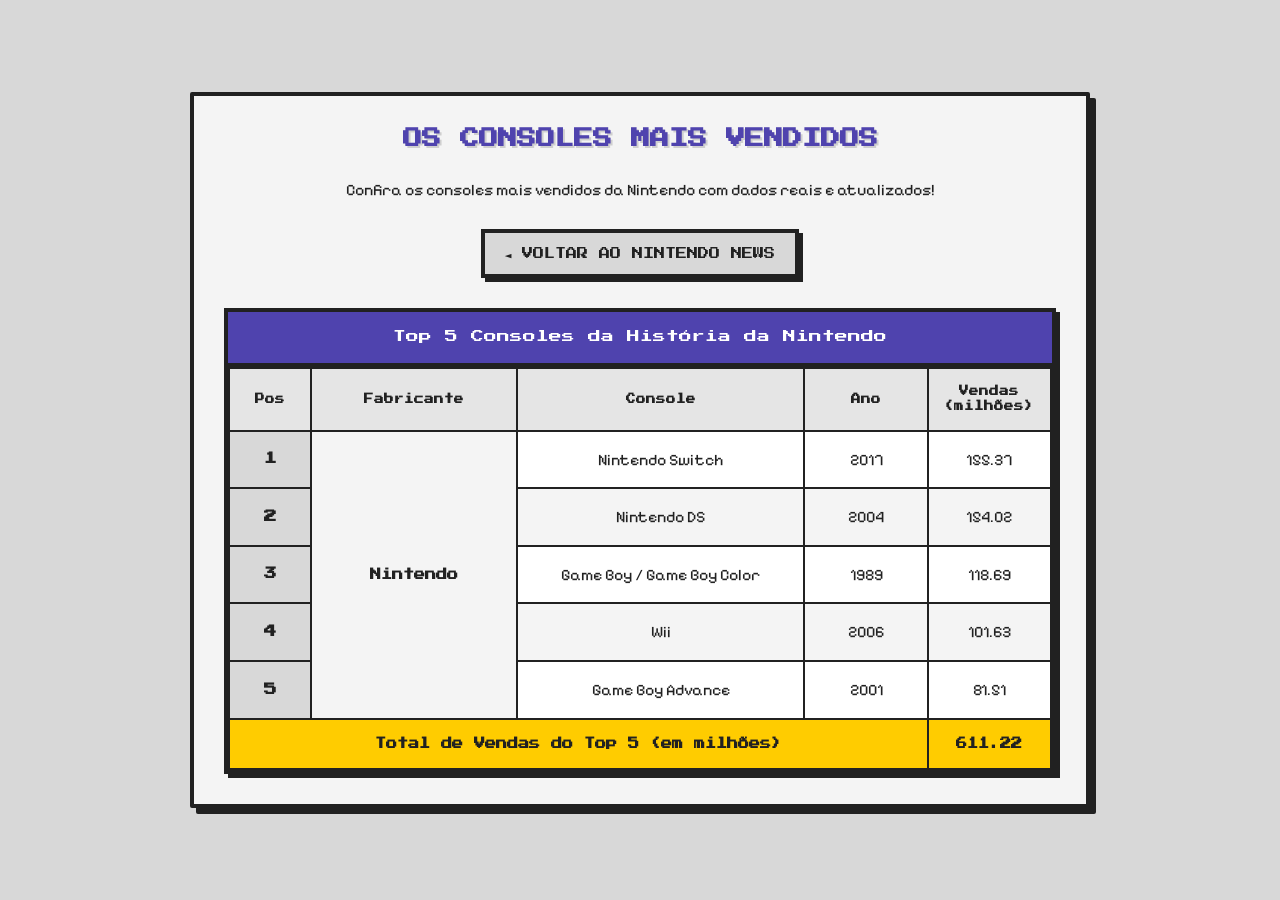
<file: pages/consoles-mais-vendidos.html>
<!doctype html>
<html lang="pt-BR">
  <head>
    <meta charset="UTF-8" />
    <meta name="viewport" content="width=device-width, initial-scale=1.0" />
    <title>Consoles Mais Vendidos - Nintendo News</title>
    <link rel="shortcut icon" href="../favicon.ico" type="image/x-icon" />
    <link rel="stylesheet" href="../css/style.css" />
  </head>
  <body>
    <main class="focused-layout">
      <div class="retro-card table-card">
        <div class="table-header is-center" style="flex-direction: column">
          <h1 class="retro-title text-primary">Os Consoles Mais Vendidos</h1>
          <p>Confira os consoles mais vendidos da Nintendo com dados reais e atualizados!</p>
          <br />
          <a href="../index.html" class="btn-retro">◄ Voltar ao Nintendo News</a>
        </div>

        <div class="table-responsive">
          <table class="retro-table">
            <caption>Top 5 Consoles da História da Nintendo</caption>

            <colgroup>
              <col span="1" style="width: 10%" />
              <col span="1" style="width: 25%" />
              <col span="1" style="width: 35%" />
              <col span="1" style="width: 15%" />
              <col span="1" style="width: 15%" />
            </colgroup>

            <thead>
              <tr>
                <th scope="col">Pos</th>
                <th scope="col">Fabricante</th>
                <th scope="col">Console</th>
                <th scope="col">Ano</th>
                <th scope="col">Vendas (milhões)</th>
              </tr>
            </thead>

            <tbody>
              <tr>
                <th scope="row">1</th>
                <td
                  rowspan="5"
                  style="
                    font-weight: bold;
                    font-family: &quot;Press Start 2P&quot;, monospace;
                    font-size: 0.7rem;
                    background-color: var(--snes-card-bg);
                  "
                >
                  Nintendo
                </td>
                <td>Nintendo Switch</td>
                <td>2017</td>
                <td>155.37</td>
              </tr>
              <tr>
                <th scope="row">2</th>
                <td>Nintendo DS</td>
                <td>2004</td>
                <td>154.02</td>
              </tr>
              <tr>
                <th scope="row">3</th>
                <td>Game Boy / Game Boy Color</td>
                <td>1989</td>
                <td>118.69</td>
              </tr>
              <tr>
                <th scope="row">4</th>
                <td>Wii</td>
                <td>2006</td>
                <td>101.63</td>
              </tr>
              <tr>
                <th scope="row">5</th>
                <td>Game Boy Advance</td>
                <td>2001</td>
                <td>81.51</td>
              </tr>
            </tbody>

            <tfoot>
              <tr>
                <th scope="row" colspan="4">Total de Vendas do Top 5 (em milhões)</th>
                <td>611.22</td>
              </tr>
            </tfoot>
          </table>
        </div>
      </div>
    </main>
  </body>
</html>
</file>
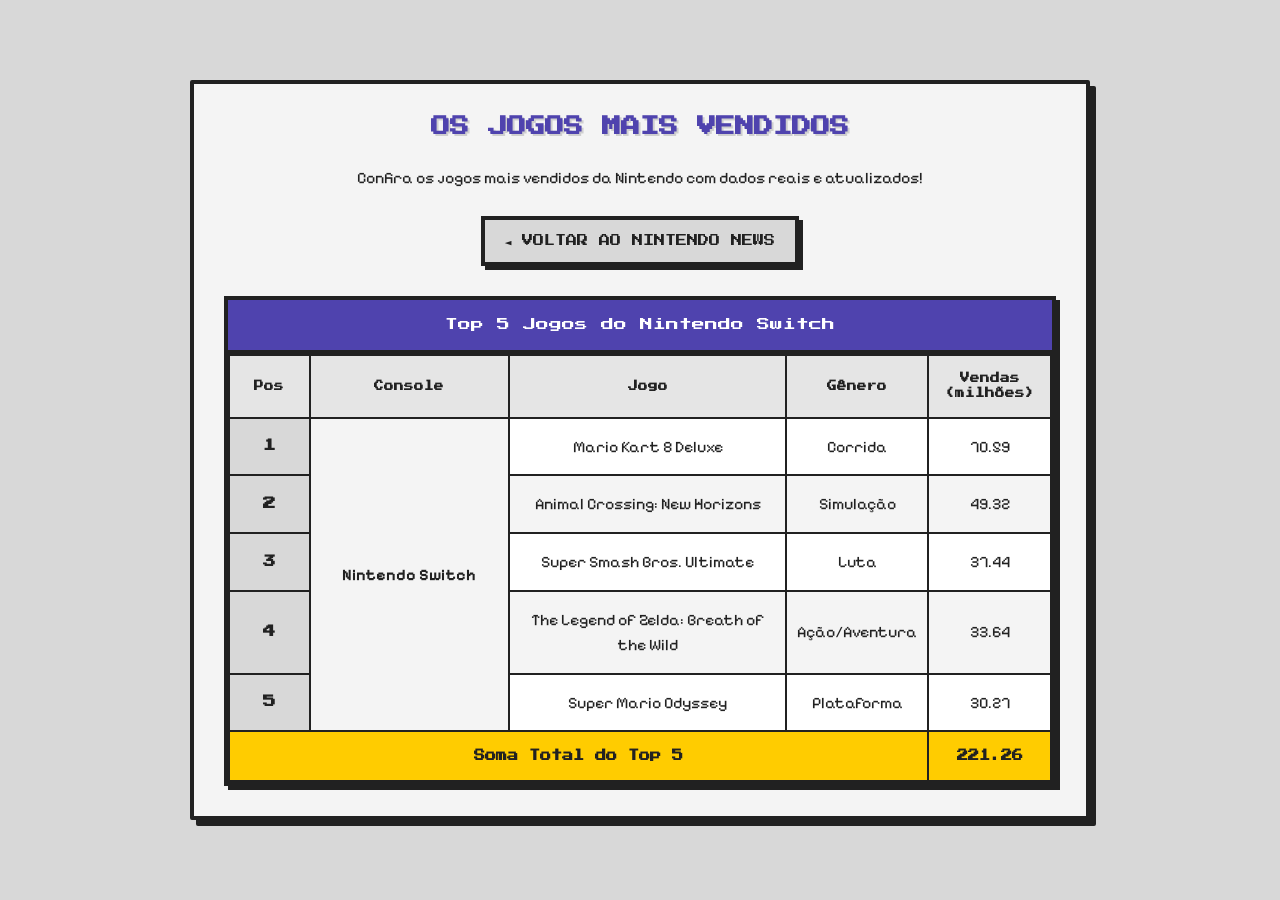
<file: pages/jogos-mais-vendidos.html>
<!doctype html>
<html lang="pt-BR">
  <head>
    <meta charset="UTF-8" />
    <meta name="viewport" content="width=device-width, initial-scale=1.0" />
    <title>Jogos Mais Vendidos - Nintendo News</title>
    <link rel="shortcut icon" href="../favicon.ico" type="image/x-icon" />
    <link rel="stylesheet" href="../css/style.css" />
  </head>
  <body>
    <main class="focused-layout">
      <div class="retro-card table-card">
        <div class="table-header is-center" style="flex-direction: column">
          <h1 class="retro-title text-primary">Os Jogos Mais Vendidos</h1>
          <p>Confira os jogos mais vendidos da Nintendo com dados reais e atualizados!</p>
          <br />
          <a href="../index.html" class="btn-retro">◄ Voltar ao Nintendo News</a>
        </div>

        <div class="table-responsive">
          <table class="retro-table">
            <caption>Top 5 Jogos do Nintendo Switch</caption>

            <colgroup>
              <col span="1" style="width: 10%" />
              <col span="1" style="width: 25%" />
              <col span="1" style="width: 35%" />
              <col span="1" style="width: 15%" />
              <col span="1" style="width: 15%" />
            </colgroup>

            <thead>
              <tr>
                <th scope="col">Pos</th>
                <th scope="col">Console</th>
                <th scope="col">Jogo</th>
                <th scope="col">Gênero</th>
                <th scope="col">Vendas (milhões)</th>
              </tr>
            </thead>

            <tbody>
              <tr>
                <th scope="row">1</th>
                <td rowspan="5" style="font-weight: bold; background-color: var(--snes-card-bg)">
                  Nintendo Switch
                </td>
                <td>Mario Kart 8 Deluxe</td>
                <td>Corrida</td>
                <td>70.59</td>
              </tr>
              <tr>
                <th scope="row">2</th>
                <td>Animal Crossing: New Horizons</td>
                <td>Simulação</td>
                <td>49.32</td>
              </tr>
              <tr>
                <th scope="row">3</th>
                <td>Super Smash Bros. Ultimate</td>
                <td>Luta</td>
                <td>37.44</td>
              </tr>
              <tr>
                <th scope="row">4</th>
                <td>The Legend of Zelda: Breath of the Wild</td>
                <td>Ação/Aventura</td>
                <td>33.64</td>
              </tr>
              <tr>
                <th scope="row">5</th>
                <td>Super Mario Odyssey</td>
                <td>Plataforma</td>
                <td>30.27</td>
              </tr>
            </tbody>

            <tfoot>
              <tr>
                <th scope="row" colspan="4">Soma Total do Top 5</th>
                <td>221.26</td>
              </tr>
            </tfoot>
          </table>
        </div>
      </div>
    </main>
  </body>
</html>
</file>
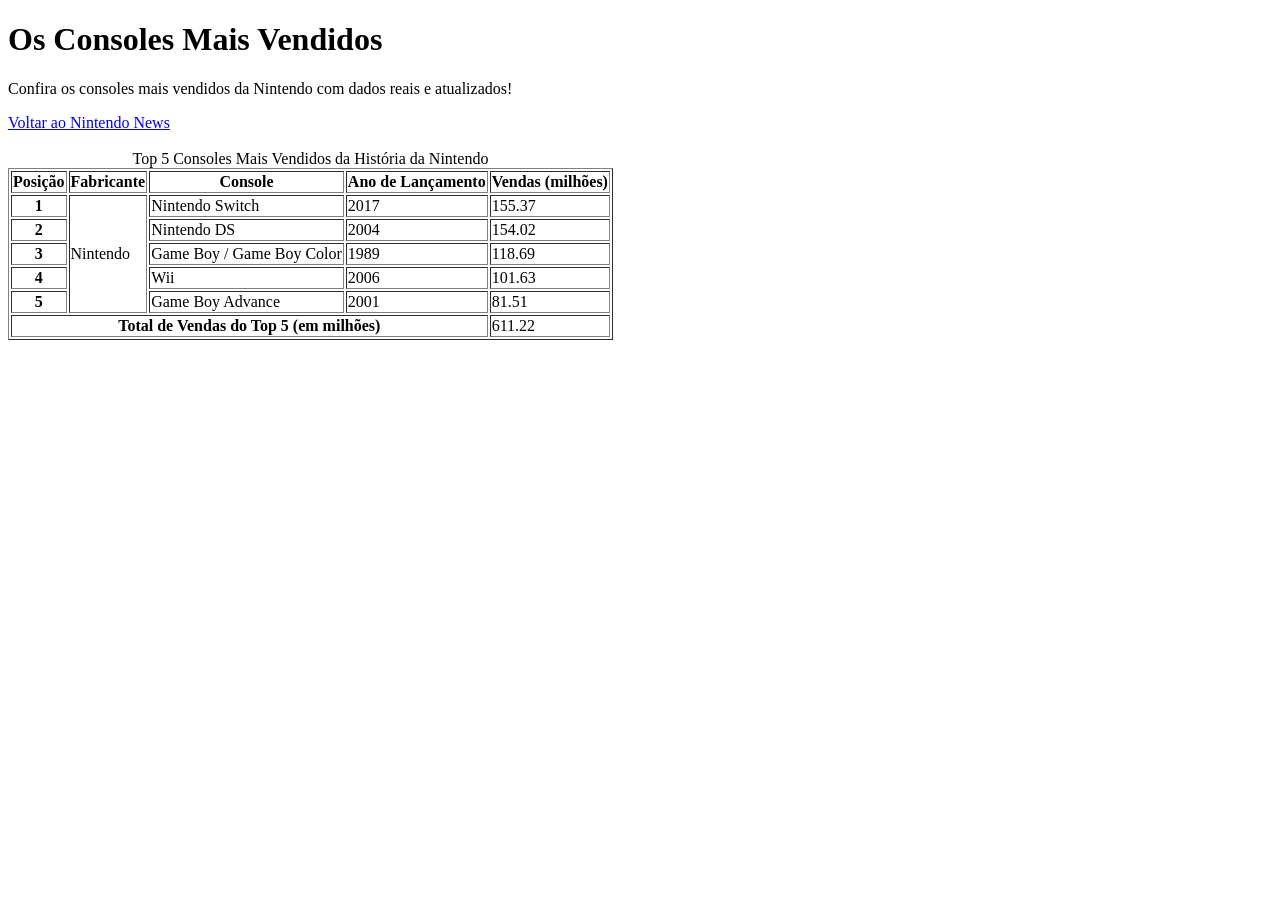
<file: docs/pages/consoles-mais-vendidos.html>
<!doctype html>
<html lang="pt-BR">
  <head>
    <meta charset="UTF-8" />
    <meta name="viewport" content="width=device-width, initial-scale=1.0" />
    <title>Consoles Mais Vendidos</title>
  </head>
  <body>
    <h1>Os Consoles Mais Vendidos</h1>
    <p>Confira os consoles mais vendidos da Nintendo com dados reais e atualizados!</p>
    <a href="../index.html">Voltar ao Nintendo News</a>
    <br />
    <br />

    <table border="1">
      <caption>Top 5 Consoles Mais Vendidos da História da Nintendo</caption>

      <colgroup>
        <col span="1" />
        <col span="1" />
        <col span="1" />
        <col span="1" />
        <col span="1" />
      </colgroup>

      <thead>
        <tr>
          <th scope="col">Posição</th>
          <th scope="col">Fabricante</th>
          <th scope="col">Console</th>
          <th scope="col">Ano de Lançamento</th>
          <th scope="col">Vendas (milhões)</th>
        </tr>
      </thead>

      <tbody>
        <tr>
          <th scope="row">1</th>
          <td rowspan="5">Nintendo</td>
          <td>Nintendo Switch</td>
          <td>2017</td>
          <td>155.37</td>
        </tr>
        <tr>
          <th scope="row">2</th>
          <td>Nintendo DS</td>
          <td>2004</td>
          <td>154.02</td>
        </tr>
        <tr>
          <th scope="row">3</th>
          <td>Game Boy / Game Boy Color</td>
          <td>1989</td>
          <td>118.69</td>
        </tr>
        <tr>
          <th scope="row">4</th>
          <td>Wii</td>
          <td>2006</td>
          <td>101.63</td>
        </tr>
        <tr>
          <th scope="row">5</th>
          <td>Game Boy Advance</td>
          <td>2001</td>
          <td>81.51</td>
        </tr>
      </tbody>

      <tfoot>
        <tr>
          <th scope="row" colspan="4">Total de Vendas do Top 5 (em milhões)</th>
          <td>611.22</td>
        </tr>
      </tfoot>
    </table>
  </body>
</html>
</file>
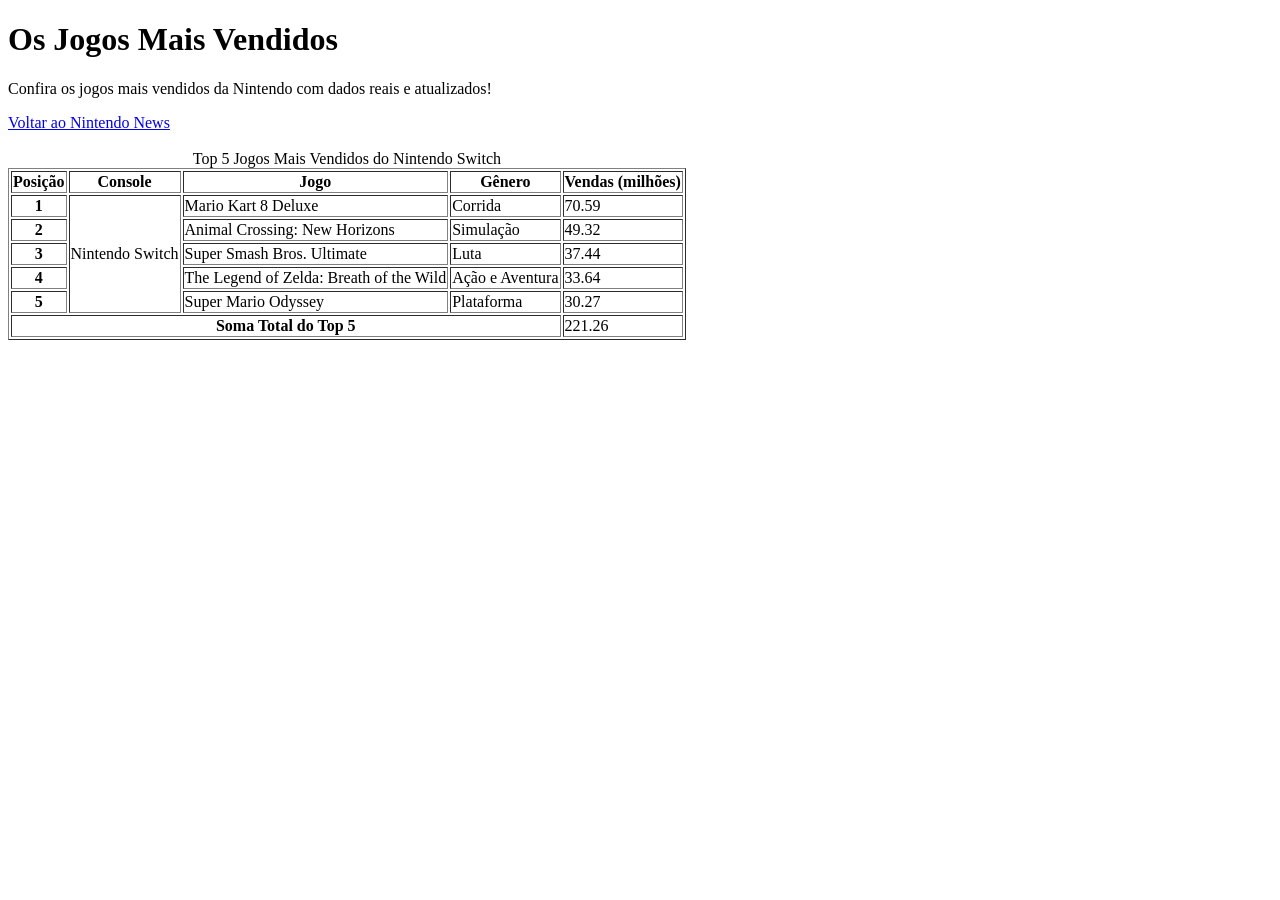
<file: docs/pages/jogos-mais-vendidos.html>
<!doctype html>
<html lang="pt-BR">
  <head>
    <meta charset="UTF-8" />
    <meta name="viewport" content="width=device-width, initial-scale=1.0" />
    <title>Jogos Mais Vendidos</title>
  </head>
  <body>
    <h1>Os Jogos Mais Vendidos</h1>
    <p>Confira os jogos mais vendidos da Nintendo com dados reais e atualizados!</p>
    <a href="../index.html">Voltar ao Nintendo News</a>
    <br />
    <br />

    <table border="1">
      <caption>Top 5 Jogos Mais Vendidos do Nintendo Switch</caption>

      <colgroup>
        <col span="1" />
        <col span="1" />
        <col span="1" />
        <col span="1" />
        <col span="1" />
      </colgroup>

      <thead>
        <tr>
          <th scope="col">Posição</th>
          <th scope="col">Console</th>
          <th scope="col">Jogo</th>
          <th scope="col">Gênero</th>
          <th scope="col">Vendas (milhões)</th>
        </tr>
      </thead>

      <tbody>
        <tr>
          <th scope="row">1</th>
          <td rowspan="5">Nintendo Switch</td>
          <td>Mario Kart 8 Deluxe</td>
          <td>Corrida</td>
          <td>70.59</td>
        </tr>
        <tr>
          <th scope="row">2</th>
          <td>Animal Crossing: New Horizons</td>
          <td>Simulação</td>
          <td>49.32</td>
        </tr>
        <tr>
          <th scope="row">3</th>
          <td>Super Smash Bros. Ultimate</td>
          <td>Luta</td>
          <td>37.44</td>
        </tr>
        <tr>
          <th scope="row">4</th>
          <td>The Legend of Zelda: Breath of the Wild</td>
          <td>Ação e Aventura</td>
          <td>33.64</td>
        </tr>
        <tr>
          <th scope="row">5</th>
          <td>Super Mario Odyssey</td>
          <td>Plataforma</td>
          <td>30.27</td>
        </tr>
      </tbody>

      <tfoot>
        <tr>
          <th scope="row" colspan="4">Soma Total do Top 5</th>
          <td>221.26</td>
        </tr>
      </tfoot>
    </table>
  </body>
</html>
</file>
<file: css/style.css>
/* === FONTES === */
@import url("https://fonts.googleapis.com/css2?family=Press+Start+2P&display=swap");
@import url("https://fonts.googleapis.com/css2?family=Pixelify+Sans:wght@400;500;700&display=swap");

/* === VARIÁVEIS DO TEMA 16-BITS === */
:root {
  --snes-bg: #d8d8d8;
  --snes-card-bg: #f4f4f4;
  --snes-black: #212121;
  --snes-text-muted: #555555;

  /* Cores dos botões do SNES */
  --snes-purple: #4f43ae;
  --snes-blue: #0072bc;
  --snes-green: #00a651;
  --snes-yellow: #ffcc00;
  --snes-red: #e60012;
}

/* === RESET GLOBAL === */
* {
  margin: 0;
  padding: 0;
  box-sizing: border-box;
}

html {
  scroll-behavior: smooth;
  font-size: 16px;
  scroll-padding-top: 95px;
}

body {
  font-family: "Pixelify Sans", sans-serif;
  background-color: var(--snes-bg);
  color: var(--snes-black);
  line-height: 1.6;
}

/* === TIPOGRAFIA === */
.retro-title,
.retro-title-small {
  font-family: "Press Start 2P", monospace;
  text-transform: uppercase;
  line-height: 1.4;
  color: var(--snes-black);
}

.retro-title {
  font-size: 1.2rem;
  margin-bottom: 1.5rem;
  text-shadow: 2px 2px 0px rgba(0, 0, 0, 0.15);
}

.retro-title-small {
  font-size: 0.9rem;
  margin-bottom: 1rem;
}

.text-primary {
  color: var(--snes-purple);
}

.text-white {
  color: #fff;
}

/* === COMPONENTES RETRÔ === */
.retro-card {
  background-color: var(--snes-card-bg);
  border: 4px solid var(--snes-black);
  box-shadow: 6px 6px 0px var(--snes-black);
  padding: 30px;
  border-radius: 2px;
  margin-bottom: 60px;
}

.retro-dark {
  background-color: var(--snes-black);
  color: #fff;
  box-shadow: 6px 6px 0px rgba(0, 0, 0, 0.3);
}

.retro-border {
  border: 4px solid var(--snes-black);
  box-shadow: 4px 4px 0px var(--snes-black);
}

.retro-border-top {
  border-top: 4px solid var(--snes-black);
}

.retro-border-bottom {
  border-bottom: 4px solid var(--snes-black);
}

/* === BOTÕES 16-BITS === */
.btn-retro {
  display: inline-block;
  font-family: "Press Start 2P", monospace;
  font-size: 0.7rem;
  text-transform: uppercase;
  text-decoration: none;
  background-color: var(--snes-bg);
  color: var(--snes-black);
  border: 4px solid var(--snes-black);
  box-shadow: 4px 4px 0px var(--snes-black);
  padding: 12px 20px;
  cursor: pointer;
  transition:
    transform 0.1s,
    box-shadow 0.1s;
}

.btn-retro:active {
  transform: translate(4px, 4px);
  box-shadow: 0px 0px 0px var(--snes-black);
}

.btn-primary {
  background-color: var(--snes-purple);
  color: #fff;
}
.btn-success {
  background-color: var(--snes-green);
  color: #fff;
}
.btn-warning {
  background-color: var(--snes-yellow);
  color: var(--snes-black);
}

.is-block {
  display: block;
  text-align: center;
  width: 100%;
}

/* === INPUTS RETRÔ === */
.input-retro {
  font-family: "Press Start 2P", monospace;
  font-size: 0.7rem;
  background-color: #fff;
  border: 4px solid var(--snes-black);
  padding: 12px;
  width: 100%;
  outline: none;
  box-shadow: inset 4px 4px 0px rgba(0, 0, 0, 0.1);
}

.input-retro:focus {
  border-color: var(--snes-purple);
}

/* === ESTRUTURA GLOBAL === */
main,
.header-wrapper,
.footer-grid,
.footer-credits {
  max-width: 1200px;
  margin: 0 auto;
  padding: 0 20px;
}

/* === HEADER === */
header {
  background-color: var(--snes-card-bg);
  position: sticky;
  top: 0;
  z-index: 1000;
}

.header-wrapper {
  display: flex;
  justify-content: space-between;
  align-items: center;
  padding-top: 10px;
  padding-bottom: 10px;
}

.nav-links {
  display: flex;
  gap: 15px;
  list-style: none;
}

.nav-links > li > a {
  padding: 4px 12px;
}

/* === HERO SECTION === */
.hero-section {
  position: relative;
  display: flex;
  align-items: center;
  justify-content: center;
  text-align: center;
  min-height: 500px;
  margin-top: 40px;
  background-image: url("https://blogger.googleusercontent.com/img/b/R29vZ2xl/AVvXsEixtWPoK9_XVWoS-DcpVBjCL6gI3cf2LGS9ePxQOPkjYuGb46RBCT6m_icmoobD-ff0JClqUgKnPvEwzpKV3paQ8XsF1s-c4N2acOjC7aG3L9s5JXbPGIZNvCakCCB-7fz_DlOQxUZXsaqh/s1600/dkc2promo.bmp");
  background-size: cover;
  background-position: center;
  padding: 0;
}

.hero-content {
  background-color: rgba(244, 244, 244, 0.95);
  border: 4px solid var(--snes-black);
  padding: 40px;
  box-shadow: 6px 6px 0px var(--snes-black);
  margin: 20px;
  max-width: 800px;
}

.hero-content p {
  font-size: 1.4rem;
  font-weight: 500;
}

/* === CATEGORIAS === */
.icons-wrapper {
  display: flex;
  justify-content: space-around;
  margin-top: 30px;
  flex-wrap: wrap;
}

.article-icons {
  display: flex;
  flex-direction: column;
  align-items: center;
  text-decoration: none;
  color: var(--snes-black);
  transition:
    transform 0.2s ease,
    color 0.2s ease;
}

.article-icons svg {
  width: 50px;
  height: 50px;
  margin-bottom: 10px;
}

.icon-label {
  font-family: "Press Start 2P", monospace;
  font-size: 0.6rem;
  opacity: 0;
  transition: opacity 0.2s;
}

.article-icons:hover {
  transform: translateY(-5px);
  color: var(--snes-purple);
}

.article-icons:hover .icon-label {
  opacity: 1;
}

/* === NOTÍCIAS === */
.news-grid {
  display: grid;
  grid-template-columns: repeat(auto-fill, minmax(300px, 1fr));
  gap: 30px;
  margin-top: 30px;
}

.news-card {
  padding: 0;
  display: flex;
  flex-direction: column;
  overflow: hidden;
  transition: transform 0.2s ease;
}

.news-card:hover {
  transform: translateY(-5px);
}

.news-image {
  width: 100%;
  aspect-ratio: 16 / 9;
  object-fit: cover;
  border-bottom: 4px solid var(--snes-black);
  display: block;
}

.news-content {
  padding: 20px;
  display: flex;
  flex-direction: column;
  flex-grow: 1;
}

.news-date {
  font-family: "Press Start 2P", monospace;
  font-size: 0.5rem;
  color: var(--snes-purple);
  margin-bottom: 10px;
}

.news-content h3 {
  font-size: 1.4rem;
  font-weight: 700;
  color: var(--snes-black);
  margin-bottom: 10px;
  line-height: 1.2;
}

.news-content p {
  font-size: 1.1rem;
  color: var(--snes-text-muted);
}

.news-extras {
  margin-top: auto;
  padding: 20px;
  background-color: var(--snes-purple);
  color: #fff;
}

.news-extras h4 {
  font-size: 1.1rem;
  margin-bottom: 10px;
}

.retro-audio {
  width: 100%;
  height: 40px;
  margin-bottom: 15px;
  border: 4px solid var(--snes-black);
  border-radius: 0 !important;
  background: #fff;
}

/* === VÍDEOS === */
.videos-grid {
  display: grid;
  grid-template-columns: repeat(auto-fill, minmax(400px, 1fr));
  gap: 40px;
  margin-top: 30px;
}

.video-card figure {
  display: flex;
  flex-direction: column;
  gap: 15px;
}

.video-player {
  width: 100%;
  aspect-ratio: 16 / 9;
  object-fit: cover;
}

.iframe-container {
  position: relative;
  padding-bottom: 56.25%;
  height: 0;
}

.iframe-container iframe {
  position: absolute;
  top: 0;
  left: 0;
  width: 100%;
  height: 100%;
}

.video-caption {
  font-size: 1.2rem;
  font-weight: bold;
  text-align: center;
}

/* === EXPLORE === */
.explore-links {
  display: flex;
  justify-content: center;
  gap: 20px;
  margin-top: 30px;
  flex-wrap: wrap;
}

/* === RODAPÉ === */
.site-footer {
  background-color: var(--snes-card-bg);
  padding: 50px 0 20px 0;
  margin-top: 40px;
}

.footer-grid {
  display: grid;
  grid-template-columns: repeat(auto-fit, minmax(200px, 1fr));
  gap: 40px;
  margin-bottom: 40px;
}

.footer-col ul {
  list-style: none;
}

.footer-col ul li {
  margin-bottom: 10px;
}

.footer-col ul a {
  text-decoration: none;
  font-weight: bold;
  color: var(--snes-text-muted);
  transition: color 0.2s;
}

.footer-col ul a:hover {
  color: var(--snes-purple);
}

.input-group {
  display: flex;
  flex-direction: column;
  gap: 5px;
  margin-bottom: 15px;
}

.input-group label {
  font-weight: bold;
  font-size: 0.9rem;
}

.footer-credits {
  text-align: center;
  border-top: 4px dashed var(--snes-black);
  padding-top: 20px;
  font-size: 0.9rem;
  font-weight: bold;
}

.footer-credits-link {
  color: var(--snes-blue);
  text-decoration: none;
  transition: color 0.2s;
}
.footer-credits-link:hover {
  color: var(--snes-purple);
}

/* === UTILITÁRIOS === */
.is-center {
  text-align: center;
}

.action-btn-container {
  margin: 40px;
}

.link-retro {
  font-family: "Press Start 2P", monospace;
  font-size: 0.7rem;
  text-decoration: none;
  color: var(--snes-black);
  display: inline-block;
  margin-top: 40px;
  margin-bottom: 20px;
}

.link-retro:hover {
  color: var(--snes-purple);
}

/* === LAYOUTS FOCADOS === */
.focused-layout {
  min-height: 100vh;
  display: flex;
  align-items: center;
  justify-content: center;
  padding: 40px 20px;
}

.table-card {
  width: 100%;
  max-width: 900px;
  margin-bottom: 0;
  position: relative;
}

.table-header {
  margin-bottom: 30px;
}

/* === TABELAS 16-BITS === */
.table-responsive {
  width: 100%;
  overflow-x: auto;
  border: 4px solid var(--snes-black);
  box-shadow: 4px 4px 0px var(--snes-black);
}

.retro-table {
  width: 100%;
  border-collapse: collapse;
  background-color: #fff;
  text-align: center;
}

.retro-table caption {
  font-family: "Press Start 2P", monospace;
  font-size: 0.8rem;
  padding: 15px;
  background-color: var(--snes-purple);
  color: #fff;
  border-bottom: 4px solid var(--snes-black);
  caption-side: top;
}

.retro-table th,
.retro-table td {
  padding: 15px 10px;
  border: 2px solid var(--snes-black);
}

.retro-table thead th {
  font-family: "Press Start 2P", monospace;
  font-size: 0.6rem;
  background-color: #e5e5e5;
  color: var(--snes-black);
}

.retro-table tbody th {
  font-family: "Press Start 2P", monospace;
  font-size: 0.8rem;
  background-color: var(--snes-bg);
}

.retro-table tbody tr:nth-child(even) {
  background-color: #f4f4f4;
}

.retro-table tfoot th,
.retro-table tfoot td {
  font-weight: bold;
  background-color: var(--snes-yellow);
  color: var(--snes-black);
  font-family: "Press Start 2P", monospace;
  font-size: 0.7rem;
}

/* ==========================================================================
   === PÁGINA DO EMULADOR (ABA SUPER MARIO WORLD) ===
   ========================================================================== */

.emulator-layout {
  max-width: 1200px;
  margin: 0 auto;
  padding: 40px 20px;
}

.emulator-hero {
  text-align: center;
  margin-bottom: 40px;
}

.emulator-hero .retro-title {
  font-size: 1.5rem;
  margin-bottom: 10px;
}

.emulator-hero p {
  font-size: 1.2rem;
  color: var(--snes-text-muted);
}

/* === WRAPPER DO EMULADOR === */
.emulator-wrapper {
  background-color: var(--snes-card-bg);
  border: 4px solid var(--snes-black);
  box-shadow: 6px 6px 0px var(--snes-black);
  border-radius: 2px;
  overflow: hidden;
  margin-bottom: 40px;
}

.emulator-topbar {
  background-color: var(--snes-purple);
  padding: 10px 20px;
  display: flex;
  align-items: center;
  justify-content: space-between;
  border-bottom: 4px solid var(--snes-black);
}

.emulator-topbar-title {
  font-family: "Press Start 2P", monospace;
  font-size: 0.65rem;
  color: #fff;
  text-transform: uppercase;
}

.emulator-dots {
  display: flex;
  gap: 8px;
}

.emulator-dot {
  width: 14px;
  height: 14px;
  border: 3px solid var(--snes-black);
  border-radius: 0;
}

.dot-red {
  background-color: var(--snes-red);
}
.dot-yellow {
  background-color: var(--snes-yellow);
}
.dot-green {
  background-color: var(--snes-green);
}

/* === CONTAINER DO JOGO === */
.game-iframe-container {
  position: relative;
  width: 100%;
  background-color: #000;
  aspect-ratio: 4 / 3; /* Proporção original de tela cheia do SNES */
}

#game {
  width: 100%;
  height: 100%;
}

/* === LOADING / TELA DE CLIQUE SEPARADA === */
.loading-screen {
  position: absolute;
  top: 0;
  left: 0;
  width: 100%;
  height: 100%;
  background-color: #000;
  display: flex;
  flex-direction: column;
  align-items: center;
  justify-content: center;
  gap: 20px;
  z-index: 10;
  cursor: pointer;
  transition: opacity 0.3s;
}

.loading-screen.hidden {
  opacity: 0;
  pointer-events: none;
}

.loading-mario {
  font-size: 4rem;
  animation: snes-bounce 0.6s infinite alternate;
}

@keyframes snes-bounce {
  from {
    transform: translateY(0);
  }
  to {
    transform: translateY(-15px);
  }
}

.loading-text {
  font-family: "Press Start 2P", monospace;
  font-size: 0.75rem;
  color: #fff;
  text-align: center;
  line-height: 2;
  text-transform: uppercase;
}

.loading-text span {
  color: var(--snes-yellow);
}

.press-start-blink {
  font-family: "Press Start 2P", monospace;
  font-size: 0.7rem;
  color: var(--snes-yellow);
  animation: snes-blink 1s step-end infinite;
  margin-top: 10px;
  text-transform: uppercase;
}

.ejs_start_button {
  bottom: 50% !important;
}

@keyframes snes-blink {
  50% {
    opacity: 0;
  }
}

/* === SEÇÃO DE CONTROLES === */
.controls-section {
  margin-bottom: 40px;
}

.controls-grid {
  display: grid;
  grid-template-columns: repeat(auto-fit, minmax(250px, 1fr));
  gap: 20px;
  margin-top: 20px;
}

.control-card {
  background-color: var(--snes-card-bg);
  border: 4px solid var(--snes-black);
  box-shadow: 4px 4px 0px var(--snes-black);
  padding: 20px;
}

.control-card h3 {
  font-family: "Press Start 2P", monospace;
  font-size: 0.6rem;
  text-transform: uppercase;
  color: var(--snes-purple);
  margin-bottom: 15px;
  padding-bottom: 10px;
  border-bottom: 2px dashed var(--snes-black);
}

.control-list {
  list-style: none;
  display: flex;
  flex-direction: column;
  gap: 10px;
}

.control-list li {
  display: flex;
  align-items: center;
  gap: 12px;
  font-size: 1.1rem;
  color: var(--snes-black);
}

.key-badge {
  font-family: "Press Start 2P", monospace;
  font-size: 0.5rem;
  background-color: var(--snes-black);
  color: #fff;
  padding: 5px 8px;
  white-space: nowrap;
  flex-shrink: 0;
  box-shadow: 2px 2px 0px var(--snes-text-muted);
}

.key-badge.snes-a {
  background-color: var(--snes-red);
  color: #fff;
}
.key-badge.snes-b {
  background-color: var(--snes-yellow);
  color: var(--snes-black);
}
.key-badge.snes-x {
  background-color: var(--snes-blue);
  color: #fff;
}
.key-badge.snes-y {
  background-color: var(--snes-green);
  color: #fff;
}

/* === CAIXA DE INFORMAÇÕES/DICAS === */
.tip-box {
  background-color: var(--snes-yellow);
  border: 4px solid var(--snes-black);
  box-shadow: 4px 4px 0px var(--snes-black);
  padding: 15px 20px;
  display: flex;
  align-items: center;
  gap: 15px;
  margin-bottom: 40px;
}

.tip-box p {
  font-family: "Press Start 2P", monospace;
  font-size: 0.55rem;
  color: var(--snes-black);
  line-height: 1.8;
  text-transform: uppercase;
}

.tip-icon {
  font-size: 2rem;
  flex-shrink: 0;
}

.back-nav {
  text-align: center;
  margin-bottom: 20px;
}
</file>
